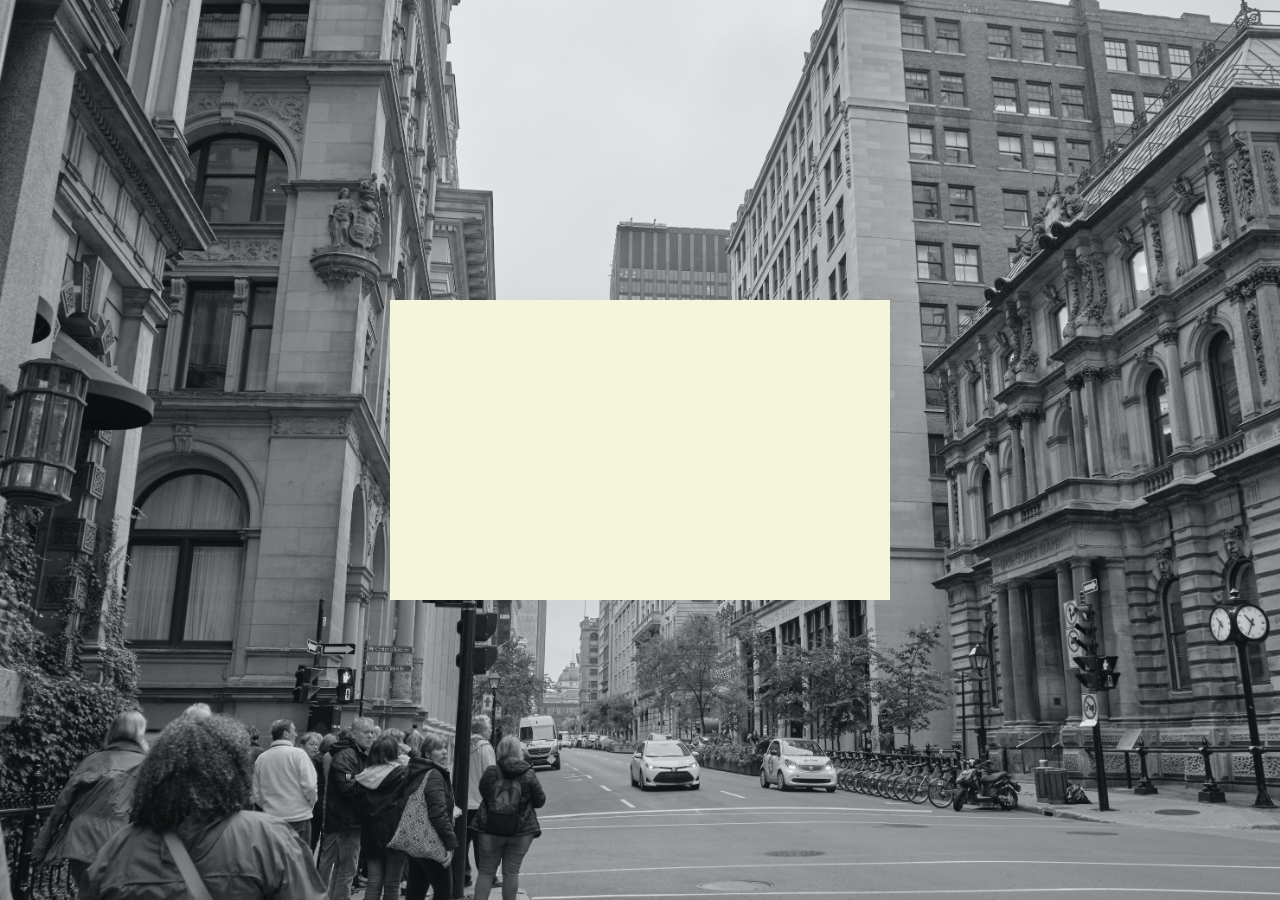
<file: problem 2/index.html>
<!DOCTYPE html>
<html lang="en">
  <head>
    <meta charset="UTF-8" />
    <meta name="viewport" content="width=device-width, initial-scale=1.0" />
    <title>React Screening :: Problem 2</title>
    <link rel="stylesheet" href="./css/style.css" />
  </head>
  <body>
    <div class="block-container">
      <div class="block"></div>
    </div>
  </body>
</html>
</file>
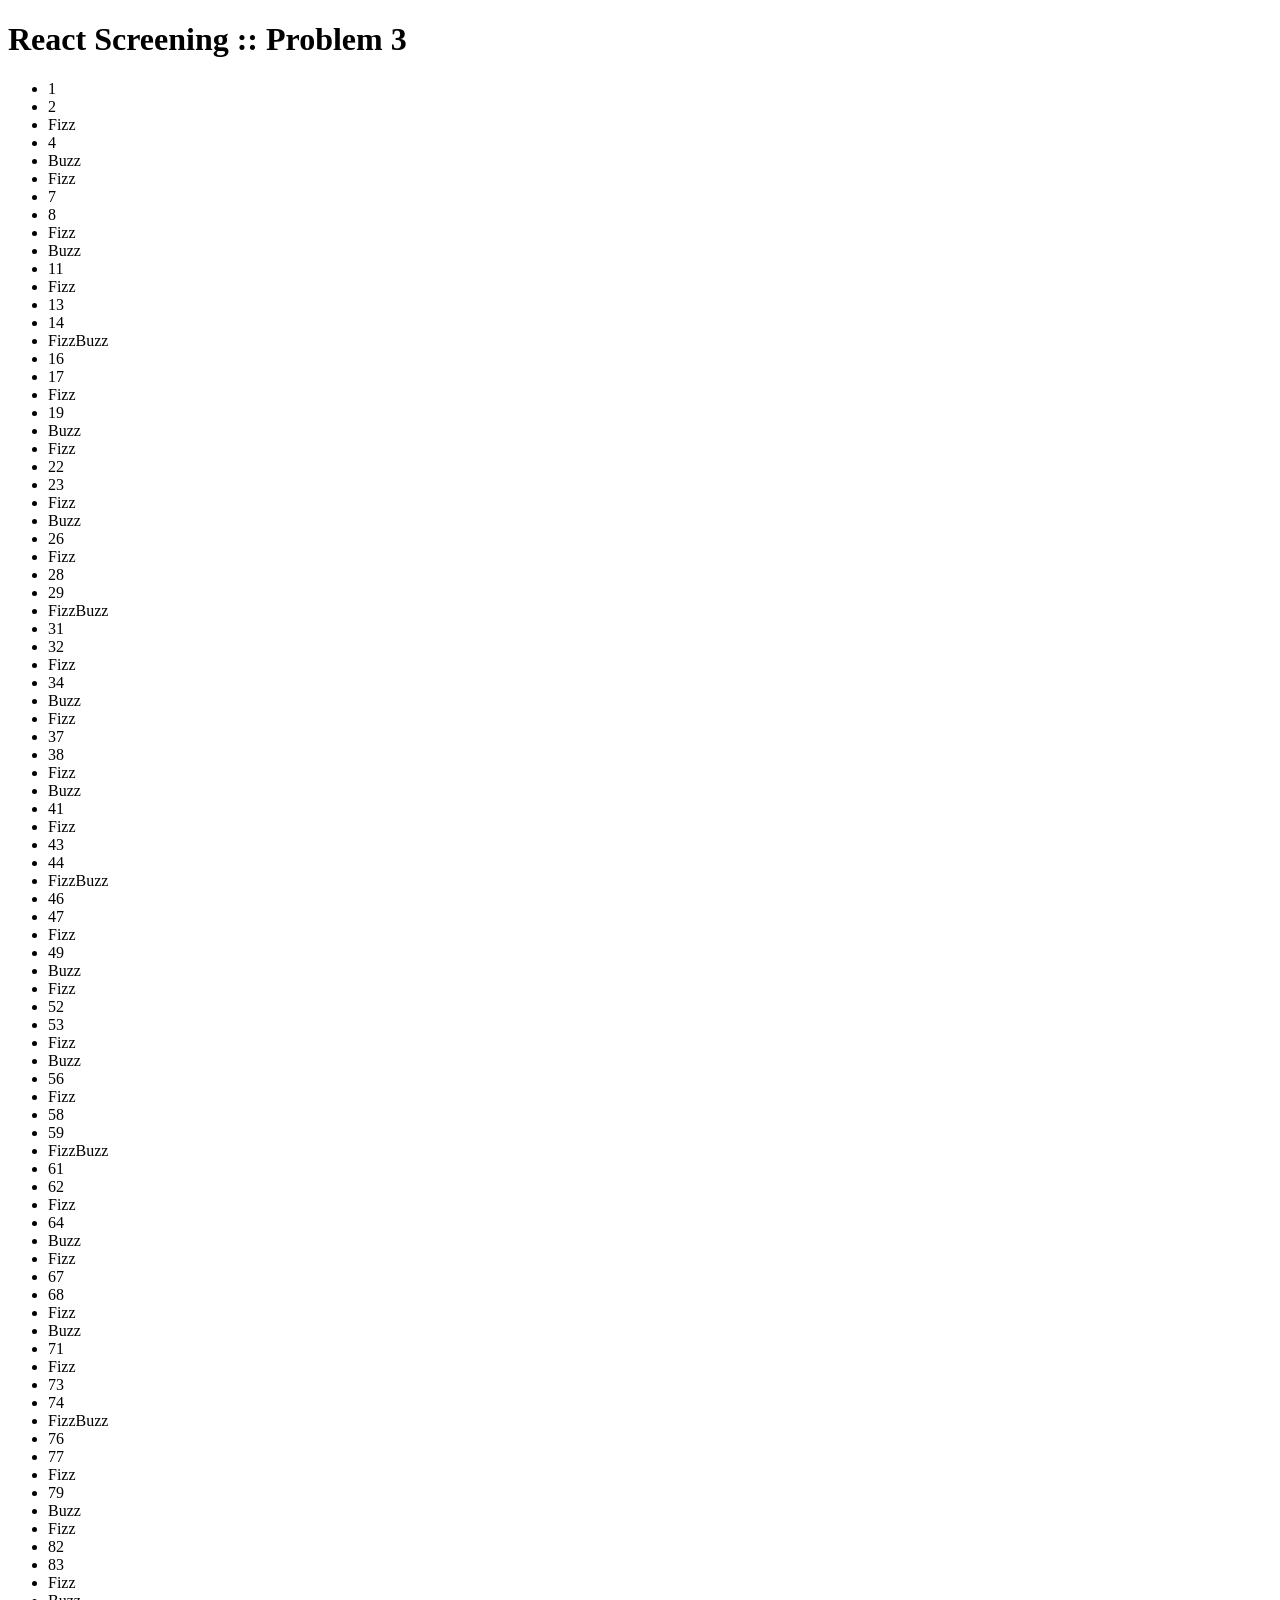
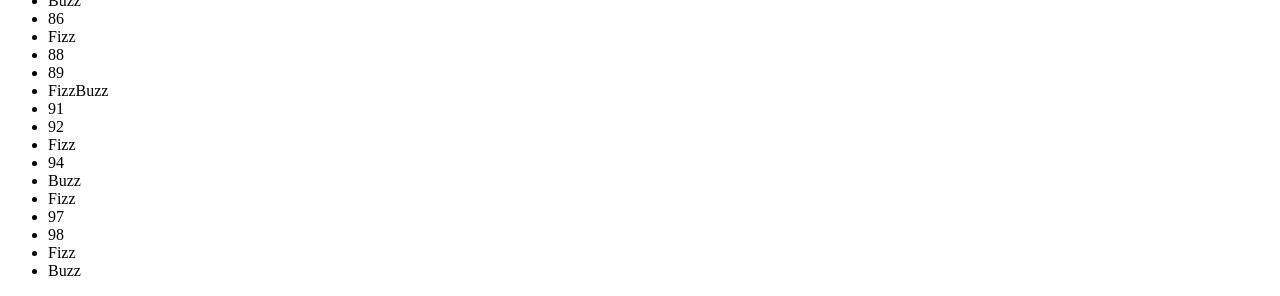
<file: problem 3/index.html>
<!DOCTYPE html>
<html lang="en">
  <head>
    <meta charset="UTF-8" />
    <meta name="viewport" content="width=device-width, initial-scale=1.0" />
    <title>React Screening :: Problem 3</title>
  </head>
  <body>
    <h1>React Screening :: Problem 3</h1>
    <main id="container">
      <ul id="numbers"></ul>
    </main>

    <script src="script.js"></script>
  </body>
</html>
</file>
<file: problem 2/css/style.css>
* {
  padding: 0;
  margin: 0;
}

/* Step 1: Full Screen Image background*/

body {
  background: url(../images/pexels-luc-14303524.jpg) no-repeat;
  background-size: cover;
  height: 100vh;
  width: 100%;
}

/* Adding a block at the center of the page */
.block-container {
  height: 100%;
  display: flex;
  justify-content: center;
  align-items: center;
}

.block {
  width: 500px;
  height: 300px;
  background-color: beige;
}

/* For devices less than 600px */
@media only screen and (max-width: 600px) {
  /* When the width is full, taking care of center alignment (horizontally) is not necessary.
  Resetting the justify content would be an extra line of code to do things that is already being taken care of by default behavior. */
  .block {
    width: 100%;
  }
}
</file>
